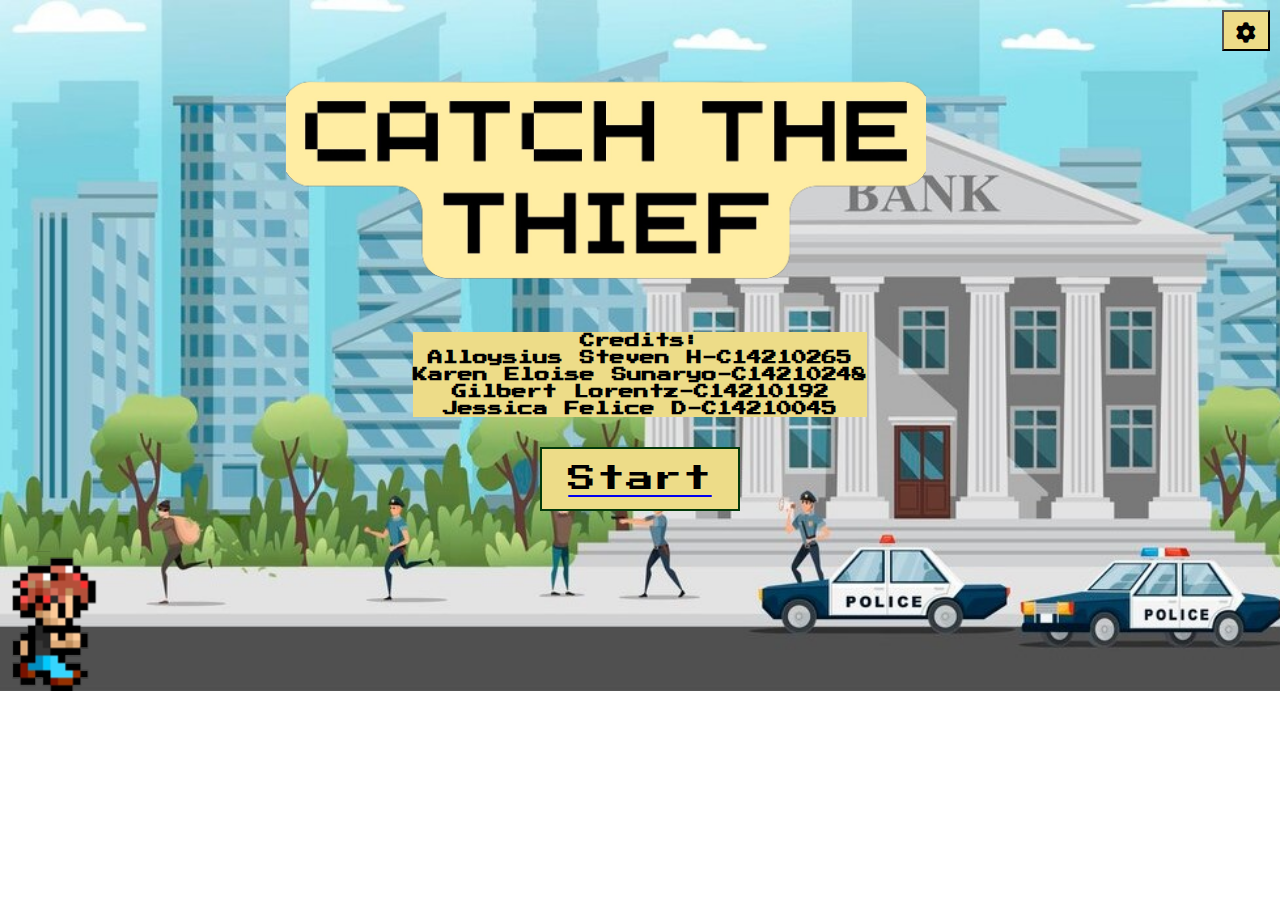
<file: index.html>
<!DOCTYPE html>
<html lang="en">

<head>
    <meta charset="UTF-8">
    <meta http-equiv="X-UA-Compatible" content="IE=edge">
    <meta name="viewport" content="width=device-width, initial-scale=1.0">
    <title>Menu</title>
    <script src="https://code.jquery.com/jquery-3.6.3.min.js"
        integrity="sha256-pvPw+upLPUjgMXY0G+8O0xUf+/Im1MZjXxxgOcBQBXU=" crossorigin="anonymous"></script>
    <link rel="stylesheet" href="https://cdnjs.cloudflare.com/ajax/libs/font-awesome/6.2.1/css/all.min.css">
    <link href="https://fonts.googleapis.com/css?family=Press Start 2P" rel="stylesheet">
    <link rel="stylesheet" href="menu.css">

</head>

<body>
    <audio id="myaudio" controls autoplay loop hidden>
        <source src="assets/bgm.mp3" type="audio/mpeg">
    </audio>
    <div class="setting">
        <button id="myBtn" class="btn-setting"><i class="fa-solid fa-gear fa-xl"></i></button>
    </div>
    <div class="container">
        <img src="assets/judul.png" alt="judul" class="center">
        <div class="menu">
            <h3 class="credit">
                Credits: <br>
                Alloysius Steven H-C14210265<br>
                Karen Eloise Sunaryo-C14210248<br>
                Gilbert Lorentz-C14210192<br>
                Jessica Felice D-C14210045
            </h3>
            <a href="game.html">
                <button class="btn-start">Start</button>
            </a>
        </div>
        <div>

        </div>
    </div>

    <div class="robber-left robber-right robber-down robber-up" style="margin-top: 30px;"></div>
    <div class="robber" style="margin-top: 40px;"></div>

    <div id="myModal" class="modal" active="false">
        <div class="modal-content">
            <span class="close">&times;</span>
            <div class="menu">
                <h2 class="title">Volume Control</h2>
                <input type="range" min="0" max="100" value="25" class="slider" id="myRange">
                <button id="mute-btn" mute="false" class="btn-mute">Mute</button>
                <!-- <a  mute="false"><i class="fa-solid fa-music fa-xl"></i></a> -->
            </div>
        </div>
    </div>


    <script>
        var audio = document.getElementById("myaudio");
        audio.volume = 0.25;
        // audio.muted = true;

        var btnMute = $("#mute-btn");
        var volume = $("#myRange");

        var modal = document.getElementById("myModal");
        var btn = document.getElementById("myBtn");
        var span = document.getElementsByClassName("close")[0];
        const keyboard = document.querySelector("body");

        keyboard.addEventListener("keydown", e => {
            // console.log(e);
            if (e.keyCode == 27) {
                if ($("#myModal").attr("active") == "false") {
                    modal.style.display = "block";
                    $("#myModal").attr("active", "true");
                } else {
                    modal.style.display = "none";
                    $("#myModal").attr("active", "false");
                }
            }
        })

        btn.onclick = function () {
            modal.style.display = "block";
        }

        span.onclick = function () {
            modal.style.display = "none";
        }

        window.onclick = function (event) {
            if (event.target == modal) {
                modal.style.display = "none";
            }
        }

        volume.on("input", function () {
            // console.log(volume.val());
            audio.volume = volume.val() / 100;
        });

        btnMute.click(function () {
            if (btnMute.attr("mute") == "false") {
                audio.muted = true;
                btnMute.attr("mute", "true");
                btnMute.html("Unmuted");
            } else {
                audio.muted = false;
                btnMute.attr("mute", "false");
                btnMute.html("Mute");
            }
        });

        // audio.volume = 0.1;
    </script>
</body>

</html>
</file>
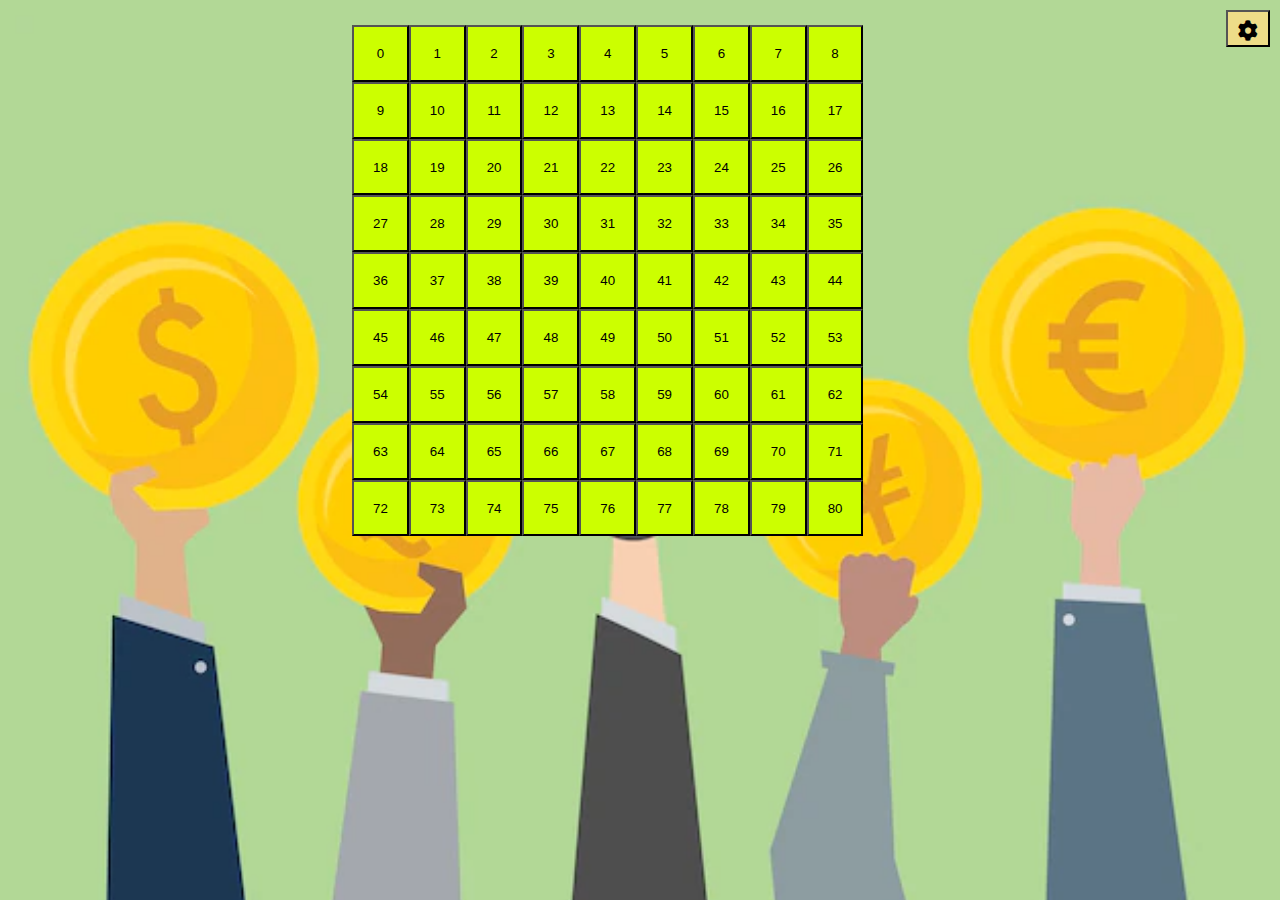
<file: game.html>
<!DOCTYPE html>
<html lang="en">

<head>
  <meta charset="UTF-8">
  <meta http-equiv="X-UA-Compatible" content="IE=edge">
  <meta name="viewport" content="width=device-width, initial-scale=1.0">
  <title>game</title>
  <script src="https://code.jquery.com/jquery-3.6.3.min.js" integrity="sha256-pvPw+upLPUjgMXY0G+8O0xUf+/Im1MZjXxxgOcBQBXU=" crossorigin="anonymous"></script>
  <link rel="stylesheet" href="style.css">
  <link rel="stylesheet" href="https://cdnjs.cloudflare.com/ajax/libs/font-awesome/6.2.1/css/all.min.css">
  <link href="https://fonts.googleapis.com/css?family=Press Start 2P" rel="stylesheet">

</head>

<body>
  <audio id="myaudio" controls autoplay loop hidden>
    <source src="assets/bgm.mp3" type="audio/mpeg">
  </audio>
  <div class="setting">
    <button id="myBtn" class="btn-setting"><i class="fa-solid fa-gear fa-xl"></i></button>
  </div>
  <!-- <button id="myBtn"><i class="fa-solid fa-bars fa-lg"></i></button> -->
  <div class="container">

    <!-- <div class="info">
      <div class="position">

      </div>
      <div class="path">

      </div>
      <table style="border: 1px solid black;">
        <thead>
          <tr>
            <th>vertex</th>
            <th>distance</th>
          </tr>
        </thead>
        <tbody>

        </tbody>
      </table>
    </div> -->
    <div class="square">
      <button class="green" id="0">0</button>
      <button class="green" id="1">1</button>
      <button class="green" id="2">2</button>
      <button class="green" id="3">3</button>
      <button class="green" id="4">4</button>
      <button class="green" id="5">5</button>
      <button class="green" id="6">6</button>
      <button class="green" id="7">7</button>
      <button class="green" id="8">8</button>

      <button class="green" id="9">9</button>
      <button class="green" id="10">10</button>
      <button class="green" id="11">11</button>
      <button class="green" id="12">12</button>
      <button class="green" id="13">13</button>
      <button class="green" id="14">14</button>
      <button class="green" id="15">15</button>
      <button class="green" id="16">16</button>
      <button class="green" id="17">17</button>

      <button class="green" id="18">18</button>
      <button class="green" id="19">19</button>
      <button class="green" id="20">20</button>
      <button class="green" id="21">21</button>
      <button class="green" id="22">22</button>
      <button class="green" id="23">23</button>
      <button class="green" id="24">24</button>
      <button class="green" id="25">25</button>
      <button class="green" id="26">26</button>

      <button class="green" id="27">27</button>
      <button class="green" id="28">28</button>
      <button class="green" id="29">29</button>
      <button class="green" id="30">30</button>
      <button class="green" id="31">31</button>
      <button class="green" id="32">32</button>
      <button class="green" id="33">33</button>
      <button class="green" id="34">34</button>
      <button class="green" id="35">35</button>

      <button class="green" id="36">36</button>
      <button class="green" id="37">37</button>
      <button class="green" id="38">38</button>
      <button class="green" id="39">39</button>
      <button class="green" id="40">40</button>
      <!-- <img src="idle.png" style="height: 9%; position: absolute; left: 52.1%; top: 45%;"> -->
      <button class="green" id="41">41</button>
      <button class="green" id="42">42</button>
      <button class="green" id="43">43</button>
      <button class="green" id="44">44</button>

      <button class="green" id="45">45</button>
      <button class="green" id="46">46</button>
      <button class="green" id="47">47</button>
      <button class="green" id="48">48</button>
      <button class="green" id="49">49</button>
      <button class="green" id="50">50</button>
      <button class="green" id="51">51</button>
      <button class="green" id="52">52</button>
      <button class="green" id="53">53</button>

      <button class="green" id="54">54</button>
      <button class="green" id="55">55</button>
      <button class="green" id="56">56</button>
      <button class="green" id="57">57</button>
      <button class="green" id="58">58</button>
      <button class="green" id="59">59</button>
      <button class="green" id="60">60</button>
      <button class="green" id="61">61</button>
      <button class="green" id="62">62</button>

      <button class="green" id="63">63</button>
      <button class="green" id="64">64</button>
      <button class="green" id="65">65</button>
      <button class="green" id="66">66</button>
      <button class="green" id="67">67</button>
      <button class="green" id="68">68</button>
      <button class="green" id="69">69</button>
      <button class="green" id="70">70</button>
      <button class="green" id="71">71</button>

      <button class="green" id="72">72</button>
      <button class="green" id="73">73</button>
      <button class="green" id="74">74</button>
      <button class="green" id="75">75</button>
      <button class="green" id="76">76</button>
      <button class="green" id="77">77</button>
      <button class="green" id="78">78</button>
      <button class="green" id="79">79</button>
      <button class="green" id="80">80</button>
    </div>
  </div>

  <!-- <div class="robber-left robber-right robber-down robber-up" style="margin-top: 30px;"></div> -->

  <div id="myModal" class="modal" active="false">
    <div class="modal-content">
      <span class="close">&times;</span>
      <div class="menu">

        <button class="btn-difficulty" onclick="newGame(9,5)">Easy</button>
        <button class="btn-difficulty" onclick="newGame(9,3)">Medium</button>
        <button class="btn-difficulty" onclick="newGame(9,0)">Hard</button>

        <div class="volume">
          <h2 class="title">Volume Control</h2>
          <input type="range" min="0" max="100" value="25" class="slider" id="myRange">
          <button id="mute-btn" mute="false" class="btn-mute">Mute</button>
        </div>
        <a class="quit" href="index.html">
          <button class="btn-quit">Quit</button>
        </a>
      </div>
    </div>
  </div>
  <div class="win-lose" id="win">
    <div class="box-font">
    <h1>YOU WIN</h1></div>
  </div>
  <div class="win-lose" id="lose">
    <div class="box-font">
    <h1>YOU LOSE</h1></div>
  </div>

  <script src="main.js"></script>
  <script>
    //unutuk menghilangkan nama vertex
    $(".green").html("");
    
    var modal = document.getElementById("myModal");
    var btn = document.getElementById("myBtn");
    var span = document.getElementsByClassName("close")[0];
    const keyboard = document.querySelector("body");
    var audio = document.getElementById("myaudio");

    var btnMute = $("#mute-btn");
    var volume = $("#myRange");
    audio.volume = 0.25;

    keyboard.addEventListener("keydown", e => {
      // console.log(e);
      if (e.keyCode == 27) {
        if ($("#myModal").attr("active") == "false") {
          modal.style.display = "block";
          $("#myModal").attr("active", "true");
        } else {
          modal.style.display = "none";
          $("#myModal").attr("active", "false");
        }
      }
    })

    btn.onclick = function () {
      modal.style.display = "block";
    }

    span.onclick = function () {
      modal.style.display = "none";
    }

    window.onclick = function (event) {
      if (event.target == modal) {
        modal.style.display = "none";
      }
    }

    volume.on("input", function () {
      // console.log(volume.val());
      audio.volume = volume.val() / 100;
    });

    btnMute.click(function () {
      if (btnMute.attr("mute") == "false") {
        audio.muted = true;
        btnMute.attr("mute", "true");
        btnMute.html("Unmuted");
      } else {
        audio.muted = false;
        btnMute.attr("mute", "false");
        btnMute.html("Mute");
      }
    });
  </script>
</body>

</html>
</file>
<file: menu.css>
* {
    margin: 0;
    padding: 0;
}

body {
    background-image: url("assets/bank.jpg");
    background-repeat: no-repeat;
    background-size: cover;

}

.center {
    display: block;
    margin-left: auto;
    margin-right: auto;
    width: 50%;
}

.credit{
    font-family: 'Press Start 2P';
    font-size: 15px;
    text-align: center;
    background-color: rgb(237, 220, 136);
    margin-bottom: 30px;
    word-spacing: 2px;
    line-height: 17px;
}

.btn-start {
    display: flex;
    justify-content: center;
    align-items: center;
    font-family: 'Press Start 2P';
    font-size: 50px;
    background-color: rgb(237, 220, 136);
    width: 200px;
    padding: 1rem 0;
    font-size: 1.75rem;
    letter-spacing: .025em;
    border: 2px solid rgb(1, 57, 10);
}

.btn-setting {
    float: right;
    font-family: 'Press Start 2P';
    padding: 12px;
    margin: 10px;
    background-color: rgb(237, 220, 136);

}

.btn-setting:hover {
    transform: scale(1.1);
}


.btn-start:hover {
    transform: scale(1.1);
}

.btn-mute {
    font-family: 'Press Start 2P';
    margin-top: 20px;
    background-color: gray;
    /* width: 30%; */
    padding: .5rem .5rem;
    font-size: 1.25rem;
    letter-spacing: .025em;
}

.title {
    margin-bottom: 15px;
}

.credit {
    display: inline-block;
}

.menu {
    display: flex;
    flex-direction: column;
    justify-content: flex;
    align-items: center;
    margin-top: 2rem;
    margin-bottom: 1.25rem;
}

.modal {
    display: none;
    position: fixed;
    z-index: 1;
    left: 0;
    top: 0;
    width: 100%;
    height: 100%;
    overflow: auto;
    background-color: rgb(0, 0, 0);
    background-color: rgba(0, 0, 0, 0.4);
}

.modal-content {
    background-color: #fefefe;
    margin: 15% auto;
    padding: 20px;
    border: 1px solid #888;
    width: 80%;
    font-family: 'Press Start 2P';

}

.close {
    color: #aaa;
    float: right;
    font-size: 28px;
    font-weight: bold;
}

.robber {
    background: url(assets/char_kanan.png);
    width: 107.5px;
    height: 140px;
    animation: walk 0.35s steps(4) infinite, forward 4s linear infinite;
}
.slider {
    -webkit-appearance: none;
    width: 70%;
    height: 25px;
    background: #d3d3d3;
    outline: none;
    opacity: 0.7;
    -webkit-transition: .2s;
    transition: opacity .2s;
}

.slider:hover {
    opacity: 1;
}

.slider::-webkit-slider-thumb {
    -webkit-appearance: none;
    appearance: none;
    width: 25px;
    height: 25px;
    background: #04AA6D;
    cursor: pointer;
}

.slider::-moz-range-thumb {
    width: 25px;
    height: 25px;
    background: #04AA6D;
    cursor: pointer;
}

@keyframes walk {
    0% {
        background-position: 0px;
    }

    100% {
        background-position: 440px;
    }
}

@keyframes forward {
    0% {
        transform: translateX(-100px);
    }

    100% {
        transform: translateX(1400px);
    }
}
</file>
<file: style.css>
.all-container {
  display: flex;
  flex-direction: row;
}

* {
  margin: 0;
  padding: 0;
}

body{
  background-image: url("assets/money.webp");
  background-repeat: no-repeat;
  background-size: cover;
}

.btn-setting {
  float: right;
  font-family: 'Press Start 2P';
  padding: 12px;
  margin: 10px;
  background-color: rgb(237, 220, 136);

}

.btn-setting:hover {
  transform: scale(1.1);
}

.container {
  display: flex;
  flex-direction: row;
  /* margin-top: 25px; */
}
.square {
  margin-top: 25px;
  text-align: center;
  width: 40vw;
  height: 40vw;
  /* margin: auto; */
  margin-left: auto;
  margin-right: auto;
  position: relative;
  top: 0;
  left: 0;
}

.green {
  background-color: #ccff00;
  height: 11.1%;
  width: 11.1%;
  max-height: 100vw;
  max-width: 100vw;
  float: left;
  padding: 0;
  margin: auto;
}

.character {
  position: absolute;
}

button:hover{
  background-color: #888;
  opacity: .5;
}

button:disabled {
  border-color: black;
}

/* .container{
    height: 100vh;
    width: 100%;
    display: flex;
    flex-direction: column;
    justify-content: center;
    align-items: center;
} */

#myBtn {
  padding: 10px;
}

.volume {
  width: 50%;
  font-family: 'Press Start 2P';
  display: flex;
  flex-direction: column;
  justify-content: center;
  align-items: center;
}

.title {
  margin-bottom: 15px;
}

.btn-mute {
    /* width: 30%; */
    font-family: 'Press Start 2P';
    margin-top: 20px;
    background-color: gray;
    /* width: 30%; */
    padding: .5rem .5rem;
    font-size: 1.25rem;
    letter-spacing: .025em;
}

.slider {
  -webkit-appearance: none;
  width: 100%;
  height: 25px;
  background: #d3d3d3;
  outline: none;
  opacity: 0.7;
  -webkit-transition: .2s;
  transition: opacity .2s;
}

.slider:hover {
  opacity: 1;
}

.slider::-webkit-slider-thumb {
  -webkit-appearance: none;
  appearance: none;
  width: 25px;
  height: 25px;
  background: #04AA6D;
  cursor: pointer;
}

.slider::-moz-range-thumb {
  width: 25px;
  height: 25px;
  background: #04AA6D;
  cursor: pointer;
}

.menu{
    display: flex;
    flex-direction: column;
    justify-content: center;
    align-items: center;
    /* width: 33.3%; */
    margin-top: 2rem;
    margin-bottom: 1.25rem;
}

.btn-difficulty{
    font-family: 'Press Start 2P';
    background-color:gray;
    width: 100%;
    padding: .5rem 0;
    margin-bottom: .75rem;
    font-size: 1.25rem;
    letter-spacing: .025em;
    border: 2px solid rgb(1, 57, 10);
}

.quit{
  width: 70%;
}
.btn-quit{
    font-family: 'Press Start 2P';
    margin-top: 2em;
    background-color:gray;
    width: 100%;
    padding: .5rem 0;
    font-size: 1.25rem;
    letter-spacing: .025em;
    border: 2px solid rgb(1, 57, 10);
}

.btn-difficulty:hover{
    background-color: rgb(1, 57, 10);
    color: antiquewhite;
    /* transform: scale(1.2); */
}

.btn-quit:hover{
    /* transform: scale(1.3); */
    background-color: red;
    color: azure;
    border: 2px solid rgba(197, 98, 98);
}

.modal {
  display: none;
  position: fixed;
  z-index: 1; 
  left: 0;
  top: 0;
  width: 100%;
  height: 100%; 
  overflow: auto; 
  background-color: rgb(0,0,0);
  background-color: rgba(0,0,0,0.4);
}

.modal-content {
  background-color: #fefefe;
  margin: 5% auto;
  padding: 20px;
  border: 1px solid #888;
  width: 80%;
}

.close {
  color: #aaa;
  float: right;
  font-size: 28px;
  font-weight: bold;
}

.close:hover,
.close:focus {
  color: black;
  text-decoration: none;
  cursor: pointer;
}

.robber-right {
  position: relative;
  background: url(assets/char_kanan.png);
  width: 107.5px;
  height: 140px;
  animation: walk 1s steps(4) infinite, forward 2s linear infinite;
  animation-iteration-count: 1;
  -webkit-animation-fill-mode: forwards;
}

.robber-left {
  position: relative;
  background: url(assets/char_kiri.png);
  width: 107.5px;
  height: 140px;
  animation: walk 1s steps(4) infinite, forward 2s linear infinite;
  animation-iteration-count: 1;
  -webkit-animation-fill-mode: forwards;
}

.robber-down {
  position: relative;
  background: url(assets/char_maju.png);
  width: 107.5px;
  height: 140px;
  animation: walk 1s steps(4) infinite, forward 2s linear infinite;
  animation-iteration-count: 1;
  -webkit-animation-fill-mode: forwards;
}

.robber-up {
  position: relative;
  background: url(assets/char_mundur.png);
  width: 107.5px;
  height: 140px;
  animation: walk 1s steps(4) infinite, forward 2s linear infinite;
  animation-iteration-count: 1;
  -webkit-animation-fill-mode: forwards;
}

.start_char {
  position: absolute;
  left: 795px;
  top: 315px;
  width: 50.5px;
  height: 50spx;
}

@keyframes walk {
  0% {
    background-position: 0px;
  }
  100% {
    background-position: 440px;
  }
}

@keyframes forward {
  0% {
    transform: translateX(-100px);
  }
  100% {
    transform: translateX(140px);
  }
}
h1{
  text-align: center;
}
.win-lose{
  font-family:'Press Start 2P';
  font-size: xx-large;
  position: fixed;
  z-index: 1; 
  top: 40%;
  height: fit-content;
  width: 100%;
  padding: 5vh;
}
#win{
  display: none;
  color: #04915d;
  background-color: #ffffff;
}

#lose{
  display: none;
  color: red;
  background-color: black;
}
</file>
